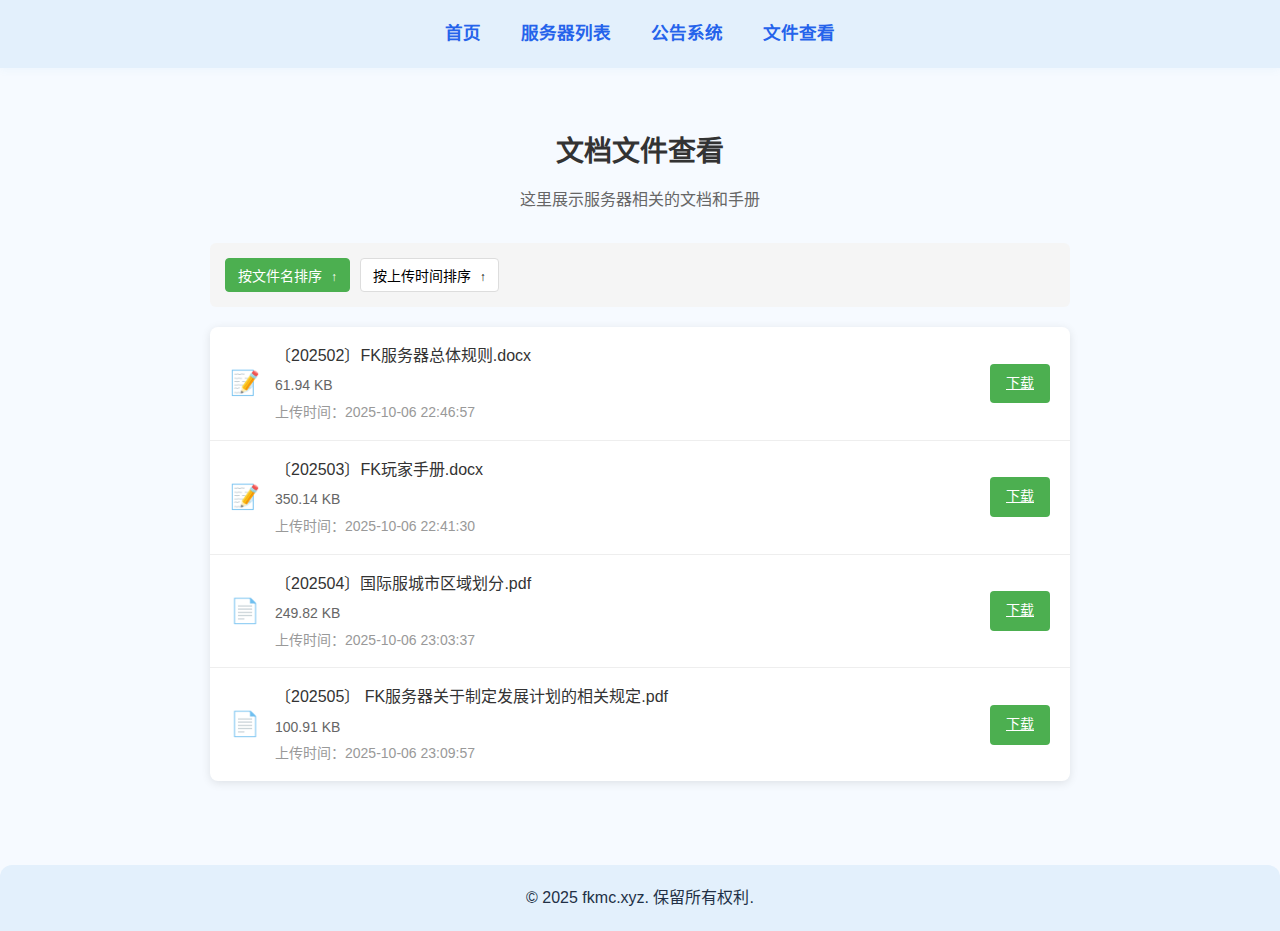
<file: doc/files_viewer.html>
<!DOCTYPE html>
<html lang="zh-CN">
<head>
    <meta charset="UTF-8">
    <meta name="viewport" content="width=device-width, initial-scale=1.0">
    <title>文件查看 - FK服务器</title>
    <link rel="stylesheet" href="../css/style.css">
    <style>
        .files-container {
            max-width: 900px;
            margin: 0 auto;
            padding: 20px;
        }
        .files-header {
            text-align: center;
            margin-bottom: 30px;
        }
        .files-header h1 {
            color: #333;
            font-size: 28px;
            margin-bottom: 10px;
        }
        .files-header p {
            color: #666;
            font-size: 16px;
        }
        .file-list {
            background-color: #fff;
            border-radius: 8px;
            box-shadow: 0 2px 10px rgba(0, 0, 0, 0.1);
            overflow: hidden;
        }
        .file-item {
            display: flex;
            align-items: center;
            justify-content: space-between;
            padding: 15px 20px;
            border-bottom: 1px solid #eee;
            transition: background-color 0.3s;
        }
        .file-item:hover {
            background-color: #f9f9f9;
        }
        .file-item:last-child {
            border-bottom: none;
        }
        .file-info {
            display: flex;
            align-items: center;
            flex: 1;
        }
        .file-icon {
            font-size: 24px;
            margin-right: 15px;
            color: #4CAF50;
        }
        .file-details {
            flex: 1;
        }
        .file-name {
            font-weight: 500;
            color: #333;
            margin-bottom: 5px;
        }
        .file-size {
            font-size: 14px;
            color: #666;
        }
        .file-time {
            font-size: 14px;
            color: #999;
            margin-top: 3px;
        }
        .download-btn {
            background-color: #4CAF50;
            color: white;
            border: none;
            border-radius: 4px;
            padding: 8px 16px;
            cursor: pointer;
            font-size: 14px;
            transition: background-color 0.3s;
        }
        .download-btn:hover {
            background-color: #45a049;
        }
        .sort-controls {
            display: flex;
            gap: 10px;
            margin-bottom: 20px;
            padding: 15px;
            background-color: #f5f5f5;
            border-radius: 6px;
        }
        .sort-btn {
            background-color: #fff;
            border: 1px solid #ddd;
            border-radius: 4px;
            padding: 6px 12px;
            cursor: pointer;
            font-size: 14px;
            transition: all 0.3s;
        }
        .sort-btn:hover {
            background-color: #f0f0f0;
        }
        .sort-btn.active {
            background-color: #4CAF50;
            color: white;
            border-color: #4CAF50;
        }
        .sort-direction {
            margin-left: 5px;
            font-size: 12px;
        }
        .pin-btn {
            background: none;
            border: none;
            cursor: pointer;
            color: #ccc;
            font-size: 16px;
            margin-right: 10px;
            transition: color 0.3s;
        }
        .pin-btn:hover {
            color: #ffcc00;
        }
        .pin-btn.pinned {
            color: #ffcc00;
        }
        .file-item.pinned {
            background-color: #fff9e6;
        }
        .no-files {
            text-align: center;
            padding: 40px;
            color: #666;
        }
        .pinned-indicator {
            color: #ffcc00;
            font-size: 14px;
            margin-right: 10px;
        }
    </style>
</head>
<body>
    <header>
        <nav class="nav-with-logo">
            <ul>
                <li><a href="../index.html">首页</a></li>
                <li><a href="../servers/servers.html">服务器列表</a></li>
                <li><a href="../notice/announcements.html">公告系统</a></li>
                <li><a href="files_viewer.html">文件查看</a></li>
            </ul>
        </nav>
    </header>

    <main>
        <div class="files-container">
            <div class="files-header">
                <h1>文档文件查看</h1>
                <p>这里展示服务器相关的文档和手册</p>
            </div>
            
            <div class="sort-controls">
                <button id="sort-by-name" class="sort-btn active">
                    按文件名排序
                    <span class="sort-direction" id="sort-direction-name">↑</span>
                </button>
                <button id="sort-by-time" class="sort-btn">
                    按上传时间排序
                    <span class="sort-direction" id="sort-direction-time">↑</span>
                </button>
            </div>
            
            <div id="file-list" class="file-list">
                <!-- 文件列表将通过JavaScript动态生成 -->
                <div class="no-files">
                    加载文件列表中...
                </div>
            </div>
        </div>
    </main>

    <footer>
        <p>&copy; 2025 fkmc.xyz. 保留所有权利.</p>
    </footer>

    <script src="files_viewer.js"></script>
</body>
</html>
</file>
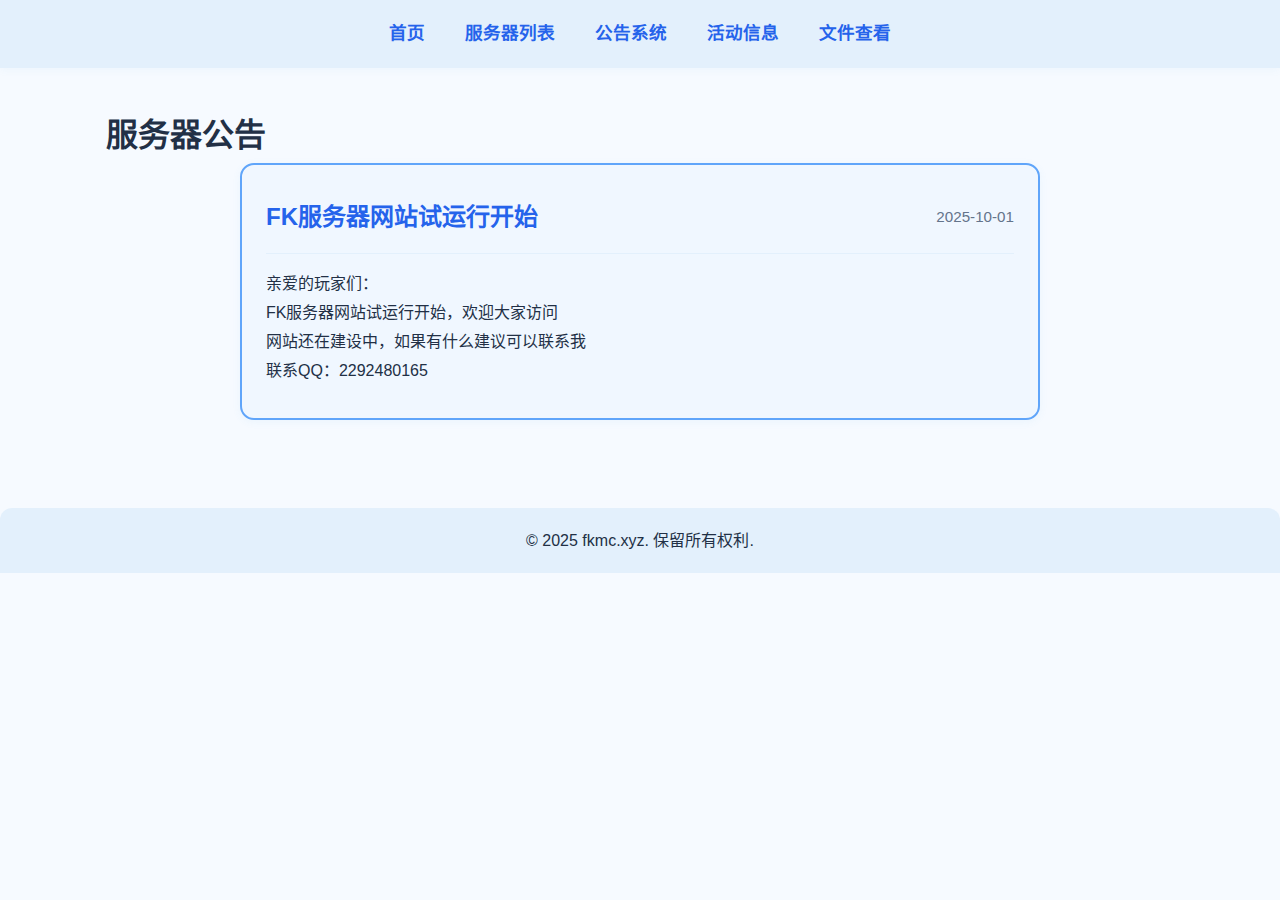
<file: notice/announcements.html>
<!DOCTYPE html>
<html lang="zh-CN">
<head>
    <meta charset="UTF-8">
    <meta name="viewport" content="width=device-width, initial-scale=1.0">
    <title>公告系统 - FK服务器</title>
    <link rel="stylesheet" href="../css/style.css">
</head>
<body>
    <header>
        <nav class="nav-with-logo">
            </div>
            <ul>
                <li><a href="../index.html">首页</a></li>
                <li><a href="../servers/servers.html">服务器列表</a></li>
                <li><a href="announcements.html">公告系统</a></li>
                <li><a href="../act/activities.html">活动信息</a></li>
                <li><a href="../doc/files_viewer.html">文件查看</a></li>
            </ul>
        </nav>
    </header>

    <main>
        <h1>服务器公告</h1>
        
        <section class="announcements">
            <!-- 公告内容将通过JavaScript动态渲染 -->
        </section>
        
        <!-- 加载公告数据和渲染脚本 -->
        <script src="redact.js"></script>
        <script src="simplified_announcements.js"></script>
    </main>

    <footer>
        <p>&copy; 2025 fkmc.xyz. 保留所有权利.</p>
    </footer>
</body>
</html>
</file>
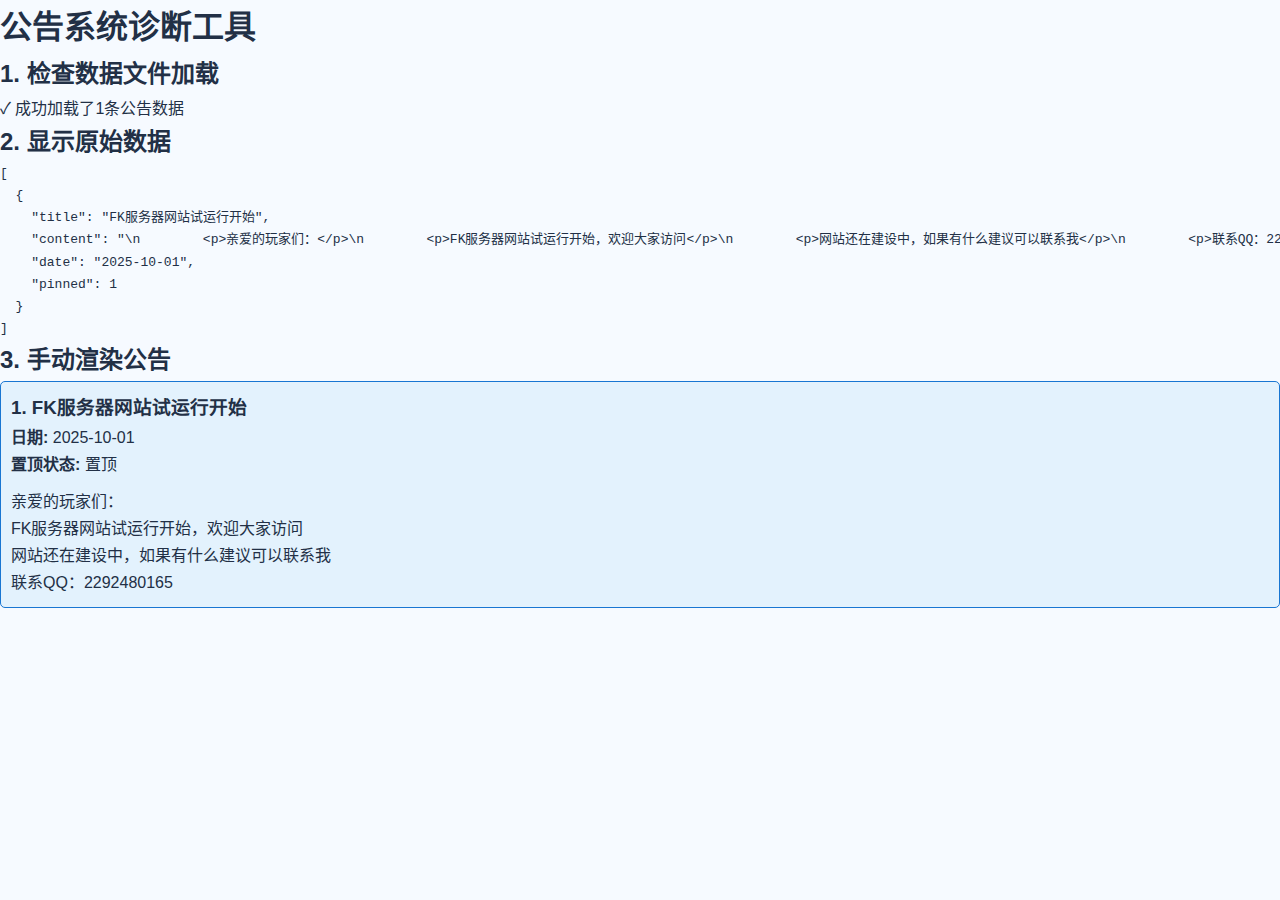
<file: notice/diagnostic.html>
<!DOCTYPE html>
<html lang="zh-CN">
<head>
    <meta charset="UTF-8">
    <meta name="viewport" content="width=device-width, initial-scale=1.0">
    <title>公告系统诊断</title>
    <link rel="stylesheet" href="../css/style.css">
</head>
<body>
    <h1>公告系统诊断工具</h1>
    
    <div class="diagnostic-section" id="step-1">
        <h2>1. 检查数据文件加载</h2>
        <div id="data-result">加载中...</div>
    </div>
    
    <div class="diagnostic-section" id="step-2">
        <h2>2. 显示原始数据</h2>
        <pre id="raw-data">-</pre>
    </div>
    
    <div class="diagnostic-section" id="step-3">
        <h2>3. 手动渲染公告</h2>
        <div id="manual-render">加载中...</div>
    </div>
    
    <script src="redact.js"></script>
    <script>
        // 等待页面加载完成
        document.addEventListener('DOMContentLoaded', function() {
            console.log('=== 公告系统诊断开始 ===');
            
            // 步骤1: 检查数据文件加载
            const dataResult = document.getElementById('data-result');
            const rawDataElem = document.getElementById('raw-data');
            const manualRender = document.getElementById('manual-render');
            
            if (window.announcementsData) {
                console.log('✓ 找到announcementsData数据');
                dataResult.textContent = `✓ 成功加载了${window.announcementsData.length}条公告数据`;
                dataResult.className = 'success';
                document.getElementById('step-1').className = 'diagnostic-section success';
                
                // 显示原始数据
                rawDataElem.textContent = JSON.stringify(window.announcementsData, null, 2);
            } else {
                console.error('✗ 未找到announcementsData数据');
                dataResult.textContent = '✗ 未找到announcementsData，请检查redact.js文件';
                dataResult.className = 'error';
                document.getElementById('step-1').className = 'diagnostic-section error';
            }
            
            // 步骤3: 手动渲染公告
            if (window.announcementsData && window.announcementsData.length > 0) {
                manualRender.innerHTML = '';
                
                // 简单排序函数（按日期倒序）
                const sorted = window.announcementsData.sort((a, b) => {
                    // 先按置顶状态排序
                    if (a.pinned > b.pinned) return -1;
                    if (a.pinned < b.pinned) return 1;
                    // 再按日期排序
                    return new Date(b.date) - new Date(a.date);
                });
                
                // 渲染公告
                sorted.forEach((announcement, index) => {
                    const card = document.createElement('div');
                    card.style.marginBottom = '15px';
                    card.style.padding = '10px';
                    card.style.border = '1px solid #ddd';
                    card.style.borderRadius = '5px';
                    if (announcement.pinned > 0) {
                        card.style.backgroundColor = '#e3f2fd';
                        card.style.borderColor = '#1976d2';
                    }
                    
                    card.innerHTML = `
                        <h3>${index + 1}. ${announcement.title}</h3>
                        <p><strong>日期:</strong> ${announcement.date}</p>
                        <p><strong>置顶状态:</strong> ${announcement.pinned > 0 ? '置顶' : '不置顶'}</p>
                        <div style="margin-top: 10px;">${announcement.content}</div>
                    `;
                    
                    manualRender.appendChild(card);
                });
            } else {
                manualRender.textContent = '没有数据可供渲染';
                manualRender.className = 'error';
            }
            
            console.log('=== 公告系统诊断结束 ===');
        });
    </script>
</body>
</html>
</file>
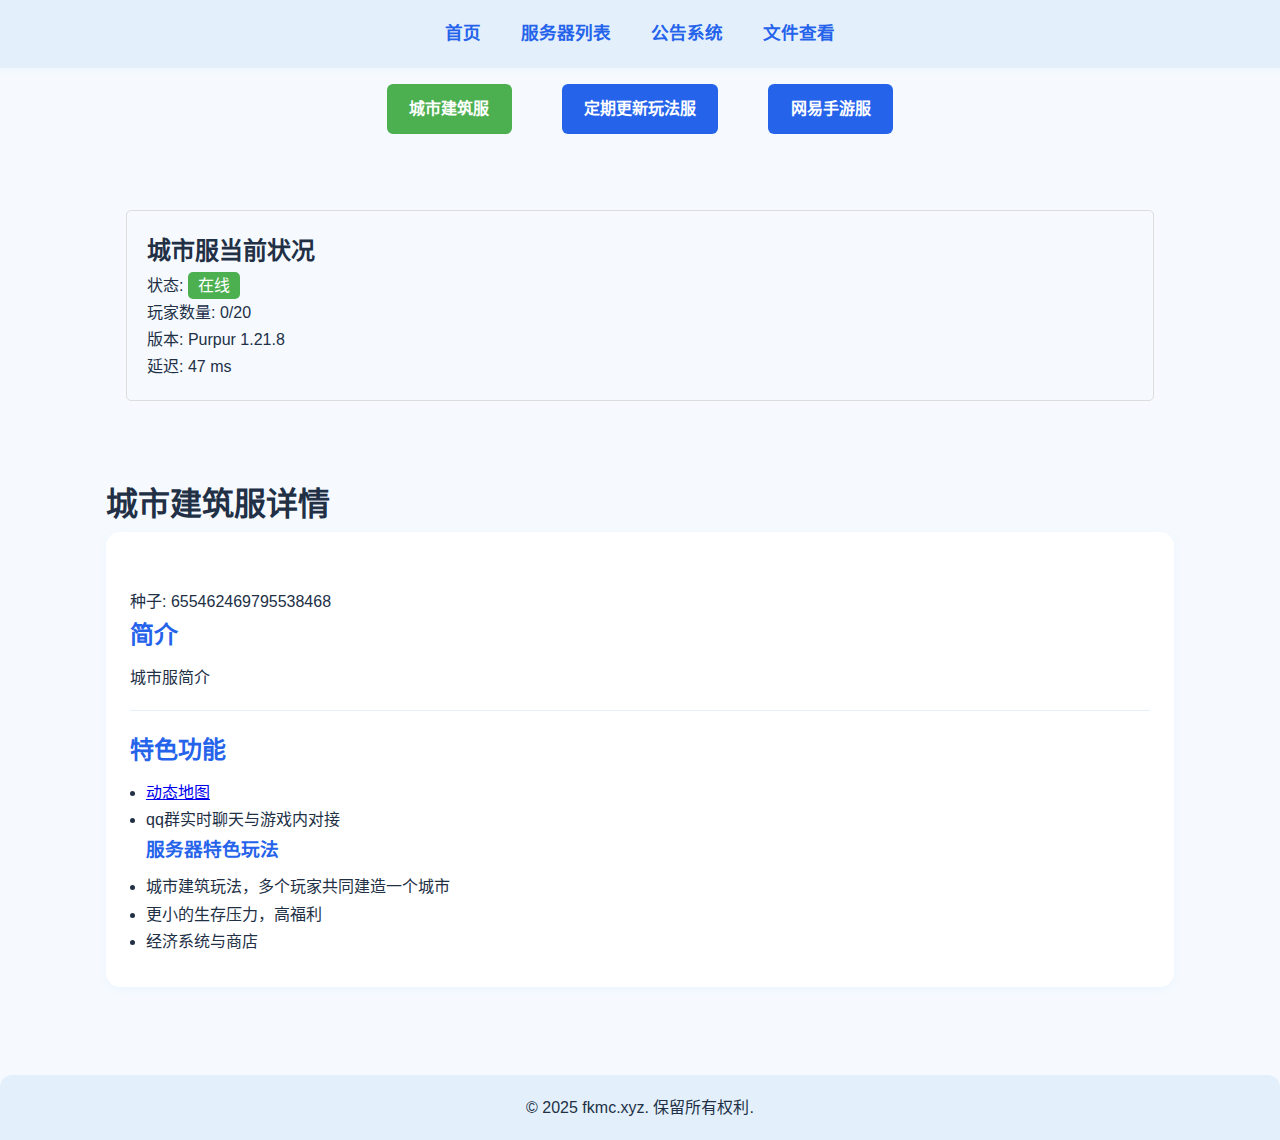
<file: servers/city_server.html>
<!DOCTYPE html>
<html lang="zh-CN">
<head>
    <meta charset="UTF-8">
    <meta name="viewport" content="width=device-width, initial-scale=1.0">
    <title>城市服务器</title>
    <link rel="stylesheet" href="../css/style.css">
    <style>
        /* 可以复制 index.html 中的样式 */
        .status {
            padding: 5px 10px;
            border-radius: 5px;
            color: white;
        }
        .online {
            background-color: #4CAF50;
        }
        .offline {
            background-color: #f44336;
        }
        .server-info {
            margin: 20px;
            padding: 20px;
            border: 1px solid #ddd;
            border-radius: 5px;
        }
    </style>
</head>
<body>
    <header>
        <!-- 可以添加导航栏 -->
        <nav class="nav-with-logo">
            <ul>
                <li><a href="../index.html">首页</a></li>
                <li><a href="servers.html">服务器列表</a></li>
                <li><a href="../notice/announcements.html">公告系统</a></li>
                <li><a href="../doc/files_viewer.html">文件查看</a></li>
            </ul>
        </nav>
    </header>
        <div class="server-navigation" style="text-align: center; margin: 1rem 0;">
            <nav style="display: inline-block;">
                <ul style="list-style: none; padding: 0; margin: 0; display: flex;">
                    <li style="margin: 0 5px;"><a href="city_server.html" class="nav-btn" style="background-color: #4CAF50;">城市建筑服</a></li>
                    <li style="margin: 0 5px;"><a href="survival_server.html" class="nav-btn">定期更新玩法服</a></li>
                    <li style="margin: 0 5px;"><a href="wangyi_1_server.html" class="nav-btn">网易手游服</a></li>
                </ul>
            </nav>
        </div>

    <main>
        <div class="server-info">
            <h2>城市服当前状况</h2>
            <p>状态: <span id="city-status" class="status">-</span></p>
            <p>玩家数量: <span id="city-players">-/-</span></p>
            <p>版本: <span id="city-version">-</span></p>
            <p>延迟: <span id="city-latency">- ms</span></p>
        </div>
    </main>
    <script src="update_status.js"></script>
</body>

<body>
    <main>
        <h1>城市建筑服详情</h1>
        <section class="server-card">
            <div class="server-status">
                <!-- <span class="status-indicator online"></span> -->
                <!-- <span>在线</span> -->
            </div>
            <p>种子: <code></code>655462469795538468</code></p>
            <!-- <p>JAVA版服务器地址: <code>222.186.150.10:30002</code></p>
            <p>基岩版服务器ip: <code>222.186.150.10</code> 端口:30002</p> -->
            <!-- <p>版本: 1.21.8</p> -->
            <div class="server-intro">
                <h2>简介</h2>
                <p>城市服简介</p>
            </div>
            <div class="server-features">
                <h2>特色功能</h2>
                <ul>
                    <li><a href="http://hbd.vanmc.cn:40004" target="_blank">动态地图</a></li>
                    <li>qq群实时聊天与游戏内对接</li>
                <h3>服务器特色玩法</h3>
                    <li>城市建筑玩法，多个玩家共同建造一个城市</li>
                    <!-- <li>特色副本系统</li> -->
                    <li>更小的生存压力，高福利</li>
                    <li>经济系统与商店</li>
                </ul>
            </div>
        </section>
        

    </main>
    <footer>
        <p>&copy; 2025 fkmc.xyz. 保留所有权利.</p>
    </footer>
</body>
</html>
</file>
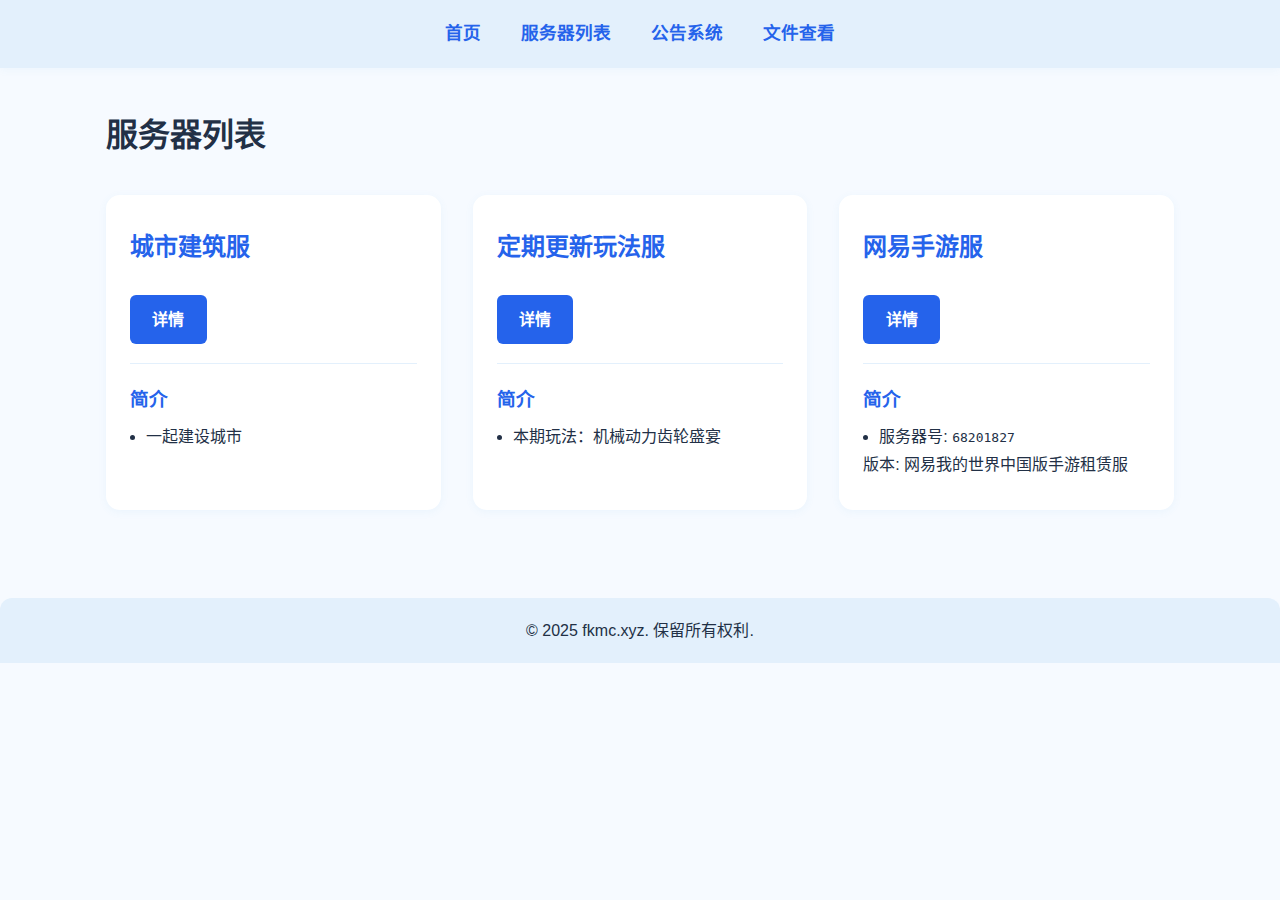
<file: servers/servers.html>
<!DOCTYPE html>
<html lang="zh-CN">
<head>
    <meta charset="UTF-8">
    <meta name="viewport" content="width=device-width, initial-scale=1.0">
    <title>服务器列表 - FK服务器</title>
    <link rel="stylesheet" href="../css/style.css">
</head>
<body>
    <header>
        <nav>
            <ul>
                <li><a href="../index.html">首页</a></li>
                <li><a href="servers.html">服务器列表</a></li>
                <li><a href="../notice/announcements.html">公告系统</a></li>
                <li><a href="../doc/files_viewer.html">文件查看</a></li>
            </ul>
        </nav>
    </header>

    <main>
        <h1>服务器列表</h1>
        
        <section class="server-list">
            <div class="server-card">
                <h2>城市建筑服</h2>
                <a href="city_server.html" class="btn">详情</a>
                <div class="server-features">
                    <h3>简介</h3>
                    <ul>
                        <li>一起建设城市</li>
                    </ul>
                </div>

            </div>

            <div class="server-card">
                <h2>定期更新玩法服</h2>
                <a href="survival_server.html" class="btn">详情</a>
                <div class="server-features">
                    <h3>简介</h3>
                    <ul>
                        <li>本期玩法：机械动力齿轮盛宴</li>
                    </ul>
                </div>

            </div>

            <div class="server-card">
                <h2>网易手游服</h2>
                <a href="wangyi_1_server.html" class="btn">详情</a>
                <div class="server-features">
                    <h3>简介</h3>
                    <ul>
                        <li>服务器号: <code>68201827</code></li>
                    </ul>
                </div>
                <p>版本: 网易我的世界中国版手游租赁服</p>
                
            </div>
        </section>
    </main>

    <footer>
        <p>&copy; 2025 fkmc.xyz. 保留所有权利.</p>
    </footer>

</body>
</html>
</file>
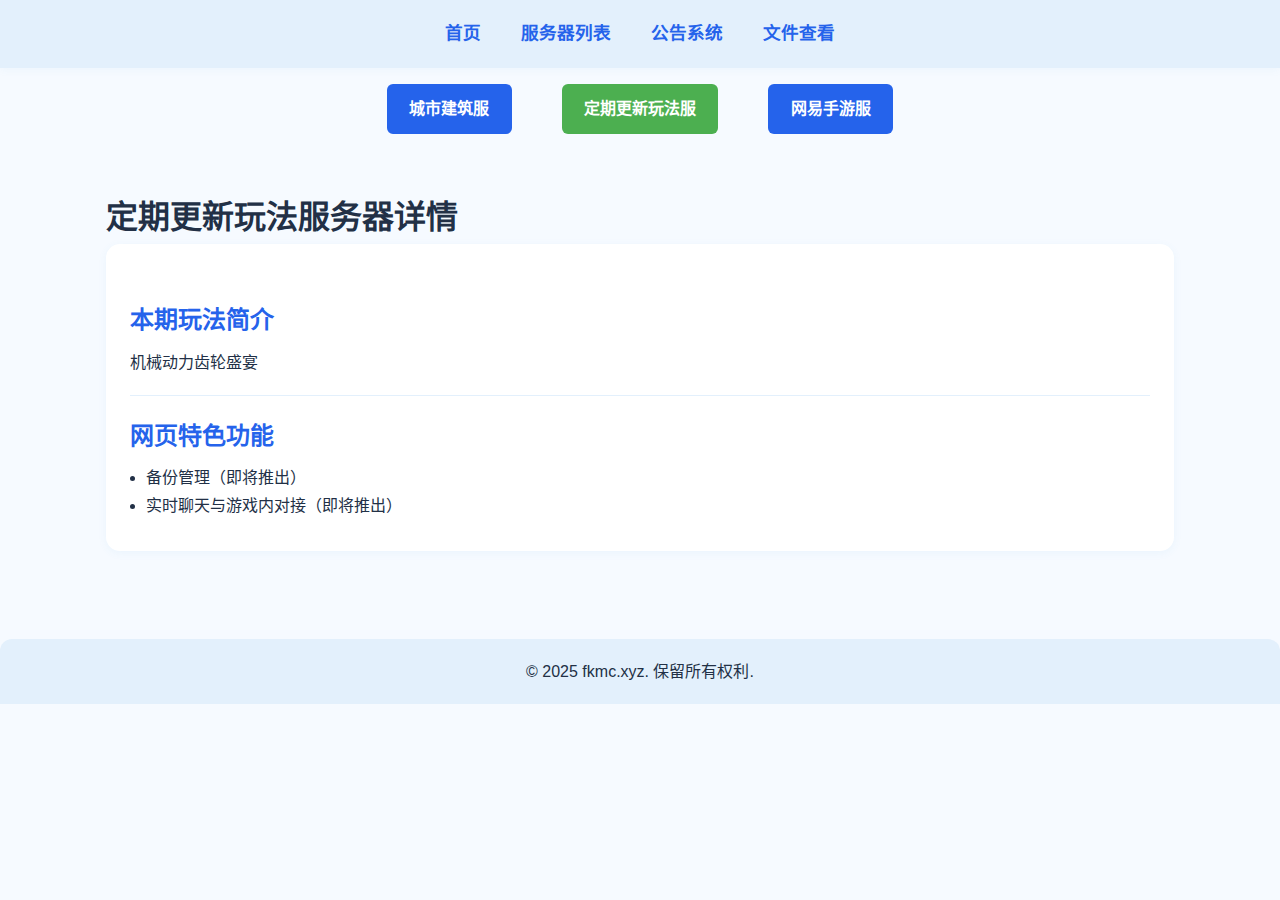
<file: servers/survival_server.html>
<!DOCTYPE html>
<html lang="zh-CN">
<head>
    <meta charset="UTF-8">
    <meta name="viewport" content="width=device-width, initial-scale=1.0">
    <title>定期更新玩法服务器</title>
    <link rel="stylesheet" href="../css/style.css">
    <style>
        /* 可以复制 index.html 中的样式 */
        .status {
            padding: 5px 10px;
            border-radius: 5px;
            color: white;
        }
        .online {
            background-color: #4CAF50;
        }
        .offline {
            background-color: #f44336;
        }
        .server-info {
            margin: 20px;
            padding: 20px;
            border: 1px solid #ddd;
            border-radius: 5px;
        }
    </style>
</head>
<body>
    <header>
        <!-- 可以添加导航栏 -->
        <nav class="nav-with-logo">
            <ul>
                <li><a href="../index.html">首页</a></li>
                <li><a href="servers.html">服务器列表</a></li>
                <li><a href="../notice/announcements.html">公告系统</a></li>
                <li><a href="../doc/files_viewer.html">文件查看</a></li>
            </ul>
        </nav>
    </header>
        <div class="server-navigation" style="text-align: center; margin: 1rem 0;">
            <nav style="display: inline-block;">
                <ul style="list-style: none; padding: 0; margin: 0; display: flex;">
                    <li style="margin: 0 5px;"><a href="city_server.html" class="nav-btn">城市建筑服</a></li>
                    <li style="margin: 0 5px;"><a href="survival_server.html" class="nav-btn" style="background-color: #4CAF50;">定期更新玩法服</a></li>
                    <li style="margin: 0 5px;"><a href="wangyi_1_server.html" class="nav-btn">网易手游服</a></li>
                </ul>
            </nav>
        </div>

    <!-- <main>
        <div class="server-info">
            <h2>玩法轮换服务器</h2>
            <p>玩家数量: <span id="survival-players">-/-</span></p>
            <p>版本: <span id="survival-version">-</span></p>
            <p>状态: <span id="survival-status" class="status">-</span></p>
        </div>
    <script src="update_status.js"></script> -->
</body>
</html>
<!DOCTYPE html>
<html lang="zh-CN">
<head>
    <meta charset="UTF-8">
    <meta name="viewport" content="width=device-width, initial-scale=1.0">
    <title>定期更新玩法服务器详情 - FK服务器</title>
    <link rel="stylesheet" href="../css/style.css">
</head>
<body>
    <main>
        <h1>定期更新玩法服务器详情</h1>
        <section class="server-card">
            <div class="server-status">
                <!-- <span class="status-indicator online"></span> -->
                <!-- <span>在线</span> -->
            </div>
            <!-- <p>种子: <code>*</code></p>
            <p>JAVA版服务器地址:</p>
            <p><code>*</code></p> -->
            <!-- <p>基岩版服务器ip: <code>n3-28.yxsjmc.cn</code> </p> -->
            <!-- <p>端口:20403</p>
            <p>版本: 1.21.5</p> -->
            <div class="server-intro">
                <h2>本期玩法简介</h2>
                <p>机械动力齿轮盛宴</p>
            </div>
            <div class="server-features">
                <h2>网页特色功能</h2>
                <ul>
                    <li>备份管理（即将推出）</li>
                    <li>实时聊天与游戏内对接（即将推出）</li>
            </div>
        </section>
        

    </main>
    <footer>
        <p>&copy; 2025 fkmc.xyz. 保留所有权利.</p>
    </footer>
</body>
</html>
</file>
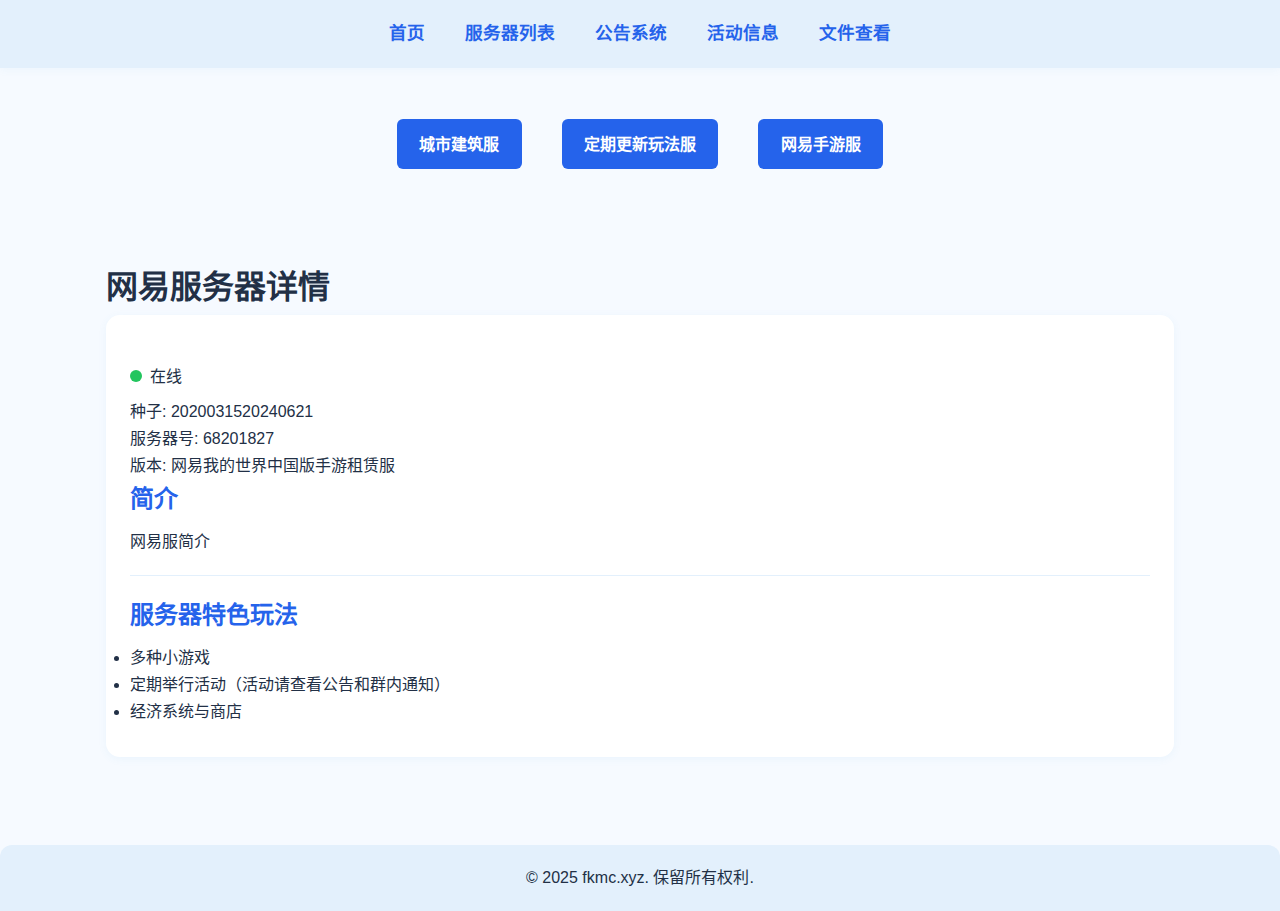
<file: servers/wangyi_1_server.html>
<!DOCTYPE html>
<html lang="zh-CN">
<head>
    <meta charset="UTF-8">
    <meta name="viewport" content="width=device-width, initial-scale=1.0">
    <title>网易服 - FK服务器</title>
    <link rel="stylesheet" href="../css/style.css">
</head>
<body>
    <header>
        <nav class="nav-with-logo">
            <ul>
                <li><a href="../index.html">首页</a></li>
                <li><a href="servers.html">服务器列表</a></li>
                <li><a href="../notice/announcements.html">公告系统</a></li>
                <li><a href="../act/activities.html">活动信息</a></li>
                <li><a href="../doc/files_viewer.html">文件查看</a></li>
            </ul>
        </nav>
    </header>
    
    <div class="server-navigation">
        <nav>
            <ul>
                <li><a href="city_server.html" class="nav-btn">城市建筑服</a></li>
                <li><a href="survival_server.html" class="nav-btn">定期更新玩法服</a></li>
                <li><a href="wangyi_1_server.html" class="nav-btn active">网易手游服</a></li>
            </ul>
        </nav>
    </div>
    
    <main>
        <h1>网易服务器详情</h1>
        <section class="server-card">
            <div class="server-status">
                <span class="status-indicator online"></span>
                <span>在线</span>
            </div>
            <!-- <p>当前玩家: <span id="minigame-players">0/30</span></p> -->
            <p>种子: 2020031520240621</p>
            <p>服务器号: 68201827</p>
            <p>版本: 网易我的世界中国版手游租赁服</p>
            <div class="server-intro">
                <h2>简介</h2>
                <p>网易服简介</p>
            </div>
            <div class="server-features">
                <!-- <h2>网页特色功能</h2>
                <ul>
                    <li>动态地图（可能推出）</li>
                    <li>备份管理（可能推出）</li>
                    <li>实时聊天与游戏内对接（可能推出）</li> -->
                <h2>服务器特色玩法</h2>
                    <li>多种小游戏</li>
                    <!-- <li>特色副本系统</li> -->
                    <li>定期举行活动（活动请查看公告和群内通知）</li>
                    <li>经济系统与商店</li>
                </ul>
            </div>
        </section>
    </main>
    <footer>
        <p>&copy; 2025 fkmc.xyz. 保留所有权利.</p>
    </footer>
</body>
</html>
</file>
<file: css/style.css>
/* 全局基础样式 */
* {
    margin: 0;
    padding: 0;
    box-sizing: border-box;
}

body {
    font-family: 'Microsoft YaHei', 'PingFang SC', Arial, sans-serif;
    background: #f6faff;
    color: #223046;
    line-height: 1.7;
}

/* 顶部导航栏 */
header {
    background: #e3f0fc;
    box-shadow: 0 2px 8px rgba(91,164,229,0.06);
    text-align: center;
}
nav {
    max-width: 1100px;
    margin: 0 auto;
}
nav ul {
    display: flex;
    justify-content: center;
    gap: 2.5rem;
    list-style: none;
    padding: 1.2rem 0;
}
nav a {
    color: #2563eb;
    font-weight: 600;
    text-decoration: none;
    font-size: 1.1rem;
    transition: color 0.2s;
}
nav a:hover {
    color: #1e40af;
}

/* 主页Banner */
.hero {
    background: #e3f0fc;
    border-radius: 18px;
    text-align: center;
    padding: 3.5rem 1rem 2.5rem 1rem;
    margin-bottom: 2.5rem;
    box-shadow: 0 2px 12px rgba(91,164,229,0.08);
    position: relative;
    min-height: 300px;
    display: flex;
    align-items: center;
    justify-content: center;
}
.hero-title-with-logo {
    position: relative;
    margin-bottom: 1.2rem;
    width: 100%;
    display: flex;
    flex-direction: column;
    align-items: center;
}
.hero-title-with-logo .site-logo {
    position: absolute;
    left: 0;
    top: 50%;
    transform: translateY(-50%);
    height: 200px;
    max-width: 200px;
    object-fit: contain;
    border-radius: 10px;
    box-shadow: 0 2px 8px rgba(91,164,229,0.10);
    background: #fff;
}
.hero-title-with-logo h1 {
    text-align: center;
    font-size: 2.6rem;
    color: #2563eb;
    margin-bottom: 0.5rem;
    width: 100%;
    padding-left: 220px; /* 为logo留出空间 */
}
.hero-title-with-logo p {
    color: #223046;
    font-size: 1.2rem;
    text-align: center;
    padding-left: 220px; /* 与标题对齐 */
    margin: 0;
}

/* 主要内容区 */
main {
    max-width: 1100px;
    margin: 0 auto;
    padding: 2.5rem 1rem 1rem 1rem;
}

/* 卡片通用样式 */
.link-card, .server-card, .announcement-card, .donate-card, .vip-tier {
    background: #fff;
    border-radius: 14px;
    box-shadow: 0 2px 8px rgba(91,164,229,0.07);
    padding: 2rem 1.5rem;
    margin-bottom: 1.5rem;
    transition: box-shadow 0.2s;
}
.link-card:hover, .server-card:hover, .announcement-card:hover, .donate-card:hover, .vip-tier:hover {
    box-shadow: 0 6px 24px rgba(91,164,229,0.13);
}

/* 快速链接区 */
.quick-links {
    display: grid;
    grid-template-columns: repeat(auto-fit, minmax(260px, 1fr));
    gap: 2rem;
    margin-top: 2.5rem;
}
.link-card h3 {
    color: #2563eb;
    margin-bottom: 0.7rem;
}
.btn {
    display: inline-block;
    background: #2563eb;
    color: #fff;
    border: none;
    border-radius: 6px;
    padding: 0.7rem 1.4rem;
    font-weight: 600;
    margin-top: 1.2rem;
    font-size: 1rem;
    cursor: pointer;
    transition: background 0.2s;
    text-decoration: none;
}
.btn:hover {
    background: #1e40af;
}

/* 服务器列表 */
.server-list {
    display: grid;
    grid-template-columns: repeat(auto-fit, minmax(300px, 1fr));
    gap: 2rem;
    margin-top: 2rem;
}
.server-card h2 {
    color: #2563eb;
    margin-bottom: 0.5rem;
}
.server-status {
    display: flex;
    align-items: center;
    gap: 0.5rem;
    margin: 1rem 0 0.5rem 0;
}
.status-indicator {
    width: 12px;
    height: 12px;
    border-radius: 50%;
    display: inline-block;
}
.status-indicator.online {
    background-color: #22c55e;
}
.status-indicator.offline {
    background-color: #a1a1aa;
}
.server-features {
    margin-top: 1.2rem;
    padding-top: 1.2rem;
    border-top: 1px solid #e3f0fc;
}
.server-features h3 {
    color: #2563eb;
    margin-bottom: 0.5rem;
}
.server-features ul {
    margin-left: 1rem;
    color: #223046;
}

/* 公告系统 */
.announcements {
    max-width: 800px;
    margin: 0 auto;
}
.announcement-card.pinned {
    border: 2px solid #60a5fa;
    background: #f0f7ff;
}
.announcement-header {
    display: flex;
    justify-content: space-between;
    align-items: center;
    margin-bottom: 1rem;
    padding-bottom: 1rem;
    border-bottom: 1px solid #e3f0fc;
}
.announcement-header h2 {
    color: #2563eb;
    margin: 0;
}
.announcement-date {
    color: #64748b;
    font-size: 0.95rem;
}
.announcement-content {
    line-height: 1.8;
    color: #223046;
}
.announcement-content ul {
    margin: 1rem 0;
    padding-left: 2rem;
}

/* 表单样式 */
.form-group {
    margin-bottom: 1.5rem;
}

.form-group label {
    display: block;
    color: #2563eb;
    font-weight: 600;
    margin-bottom: 0.5rem;
}

.form-group input[type="text"],
.form-group input[type="date"],
.form-group textarea {
    width: 100%;
    padding: 0.8rem;
    border: 1px solid #e3f0fc;
    border-radius: 6px;
    font-size: 1rem;
    font-family: 'Microsoft YaHei', 'PingFang SC', Arial, sans-serif;
}

.form-group textarea {
    resize: vertical;
    min-height: 120px;
}

.form-group input:focus,
.form-group textarea:focus {
    outline: none;
    border-color: #60a5fa;
    box-shadow: 0 0 0 2px rgba(96, 165, 250, 0.2);
}

.form-group input[type="checkbox"] {
    margin-right: 0.5rem;
    vertical-align: middle;
}

/* 捐赠页面 */
.donate-intro {
    text-align: center;
    max-width: 600px;
    margin: 2rem auto 1rem auto;
    padding: 1rem;
}
.donate-methods {
    display: grid;
    grid-template-columns: repeat(auto-fit, minmax(220px, 1fr));
    gap: 2rem;
    margin: 2.5rem 0;
}
.qr-code {
    margin: 1.2rem 0;
}
.qr-code img {
    max-width: 180px;
    height: auto;
    border-radius: 8px;
    border: 1px solid #e3f0fc;
}

/* VIP特权 */
.vip-benefits {
    margin-top: 3rem;
}
.vip-benefits h2 {
    text-align: center;
    color: #2563eb;
    margin-bottom: 2rem;
}
.vip-tiers {
    display: grid;
    grid-template-columns: repeat(auto-fit, minmax(220px, 1fr));
    gap: 2rem;
}
.vip-tier h3 {
    color: #2563eb;
    margin-bottom: 1rem;
}
.vip-tier ul {
    list-style: none;
    margin: 1.2rem 0;
    padding: 0;
}
.vip-tier li {
    margin: 0.5rem 0;
    color: #223046;
}
.price {
    font-size: 1.3rem;
    color: #2563eb;
    font-weight: bold;
    margin-top: 1rem;
}

/* 页脚 */
footer {
    background: #e3f0fc;
    color: #223046;
    text-align: center;
    padding: 1.2rem;
    margin-top: 3rem;
    border-radius: 12px 12px 0 0;
    font-size: 1rem;
}

/* 服务器导航 */
.server-navigation {
    display: flex;
    justify-content: space-between;
    margin: 2rem 0;
    padding: 0 1rem;
}
.nav-btn {
    display: inline-block;
    background: #2563eb;
    color: #fff;
    border: none;
    border-radius: 6px;
    padding: 0.7rem 1.4rem;
    font-weight: 600;
    font-size: 1rem;
    cursor: pointer;
    transition: background 0.2s;
    text-decoration: none;
}
.nav-btn:hover {
    background: #1e40af;
    color: #fff;
}

/* 响应式设计 */
@media (max-width: 768px) {
    nav ul {
        flex-direction: column;
        align-items: center;
        gap: 1rem;
    }
    .hero h1 {
        font-size: 2rem;
    }
    .quick-links, .server-list, .donate-methods, .vip-tiers {
        grid-template-columns: 1fr;
    }
    main {
        padding: 1rem;
    }
}
</file>
